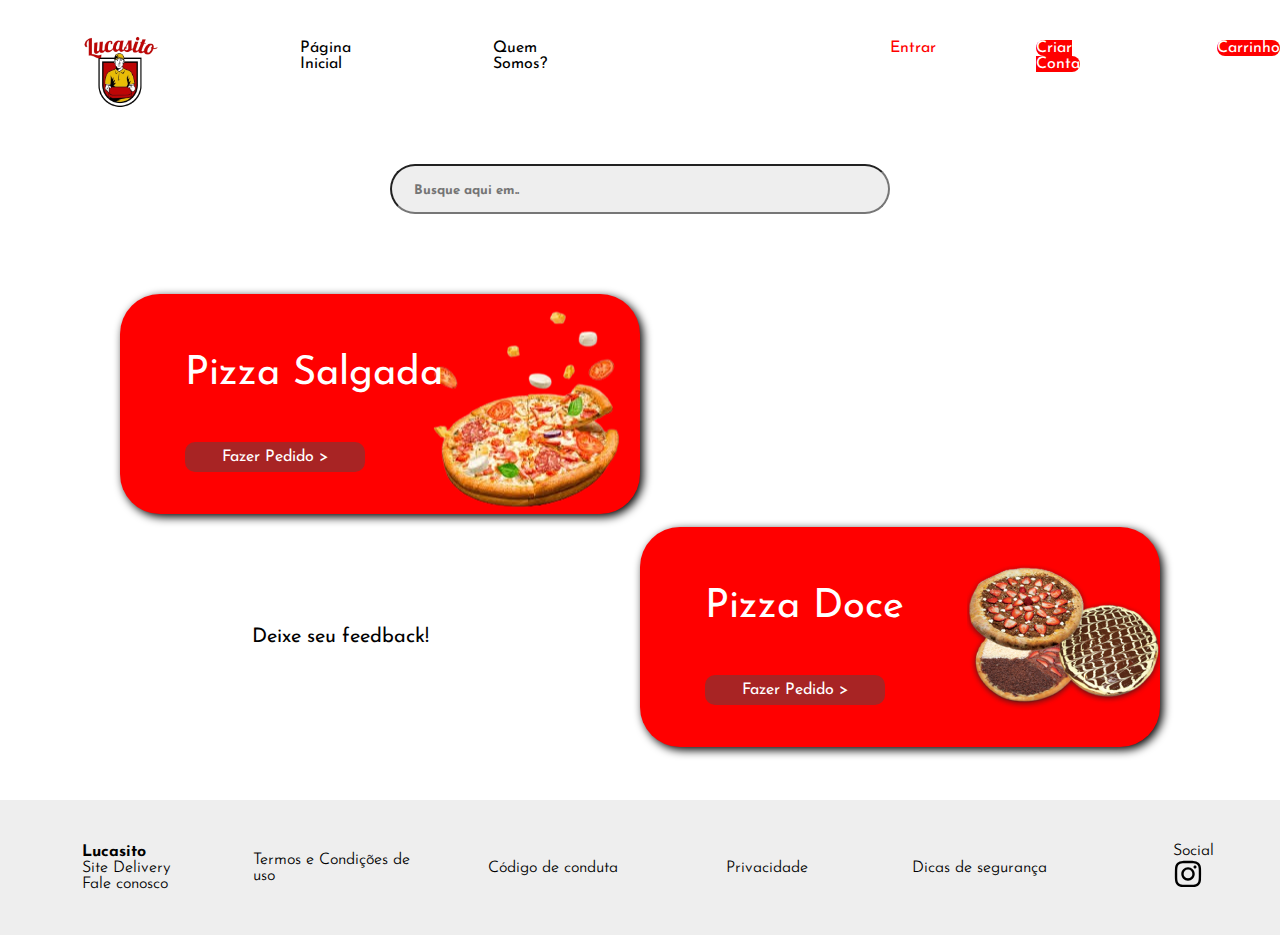
<file: index.html>
<!DOCTYPE html>
<html lang="en">
<head>
    <meta charset="UTF-8">
    <meta name="viewport" content="width=device-width, initial-scale=1.0">
    <title>Lucasito Pizzas</title>
    <link rel="stylesheet" href="style.css">
    <link rel="preconnect" href="https://fonts.googleapis.com">
    <link rel="preconnect" href="https://fonts.gstatic.com" crossorigin>
    <link href="https://fonts.googleapis.com/css2?family=Josefin+Sans:ital,wght@0,100..700;1,100..700&display=swap" rel="stylesheet">
    <link rel="stylesheet" href="cardapio.html">
    <link rel="stylesheet" href="cardapio2.html">
    <link rel="stylesheet" href="criarconta.html">
</head>
<body>
    <header id="header">
        <div class="container">
            <div class="coluna1">
                <ul class="ul1">
                    <li><img id="logo" src="Logotipo_Pizzaria_Delivery_Entrega_-_Logo-removebg-preview.png" alt=""></li>
                    <li class="textoheader">Página Inicial</li>
                    <li class="textoheader">Quem Somos?</li>
                    <li class="textoheader"></li>
                    <li class="textoheader"></li>
                    <li class="textoheader"> <span id="entrarhead">Entrar</span></li>
                    <li class="textoheader"><span id="accounthead"><a href="criarconta.html">Criar Conta</a></span></li>
                    <li class="textoheader"><span id="carhead"><a href="">Carrinho</a></span></li>
                </ul>
            </div>
        </div>
    </header>

    <div id="nav">
        <input id="nav-input" type="text" placeholder="Busque aqui em..">
    </div>

    <div id="main">
        <div id="vermelho">
            <div id="vermelho-text">
                <h2>Pizza Salgada</h2>
                <br>
                <br>
                <br>
               <div> <a href="cardapio.html">Fazer Pedido ></a></div>
            </div>

        </div>
        <div id="vermelho2">
            <div id="vermelho-text2">
                <h2>Pizza Doce</h2>
                <br>
                <br>
                <br>
               <div> <a href="cardapio2.html">Fazer Pedido ></a></div>
            </div>

        </div>

        <div id="nav-feedback">
            <div>Deixe seu feedback!</div>
        </div>

    </div>

    <footer id="footer">
        <ul>
            <li><span id="lucasito-font">Lucasito</span></li>
            <li>Site Delivery</li>
            <li>Fale conosco</li>
        </ul>

        <ul>
            <li>Termos e Condições de uso</li>
        </ul>

        <ul>
            <li>Código de conduta</li>
        </ul>

        <ul>
            <li>Privacidade</li>
        </ul>

        <ul>
            <li>Dicas de segurança</li>
        </ul>

        <ul>
            <li>Social</li>
            <li>
                <svg xmlns="http://www.w3.org/2000/svg" viewBox="0 0 448 512"><!--!Font Awesome Free 6.6.0 by @fontawesome - https://fontawesome.com License - https://fontawesome.com/license/free Copyright 2024 Fonticons, Inc.--><path d="M224.1 141c-63.6 0-114.9 51.3-114.9 114.9s51.3 114.9 114.9 114.9S339 319.5 339 255.9 287.7 141 224.1 141zm0 189.6c-41.1 0-74.7-33.5-74.7-74.7s33.5-74.7 74.7-74.7 74.7 33.5 74.7 74.7-33.6 74.7-74.7 74.7zm146.4-194.3c0 14.9-12 26.8-26.8 26.8-14.9 0-26.8-12-26.8-26.8s12-26.8 26.8-26.8 26.8 12 26.8 26.8zm76.1 27.2c-1.7-35.9-9.9-67.7-36.2-93.9-26.2-26.2-58-34.4-93.9-36.2-37-2.1-147.9-2.1-184.9 0-35.8 1.7-67.6 9.9-93.9 36.1s-34.4 58-36.2 93.9c-2.1 37-2.1 147.9 0 184.9 1.7 35.9 9.9 67.7 36.2 93.9s58 34.4 93.9 36.2c37 2.1 147.9 2.1 184.9 0 35.9-1.7 67.7-9.9 93.9-36.2 26.2-26.2 34.4-58 36.2-93.9 2.1-37 2.1-147.8 0-184.8zM398.8 388c-7.8 19.6-22.9 34.7-42.6 42.6-29.5 11.7-99.5 9-132.1 9s-102.7 2.6-132.1-9c-19.6-7.8-34.7-22.9-42.6-42.6-11.7-29.5-9-99.5-9-132.1s-2.6-102.7 9-132.1c7.8-19.6 22.9-34.7 42.6-42.6 29.5-11.7 99.5-9 132.1-9s102.7-2.6 132.1 9c19.6 7.8 34.7 22.9 42.6 42.6 11.7 29.5 9 99.5 9 132.1s2.7 102.7-9 132.1z"/></svg></li>
        </ul>
    </footer>
    




</body>
</html>
</file>
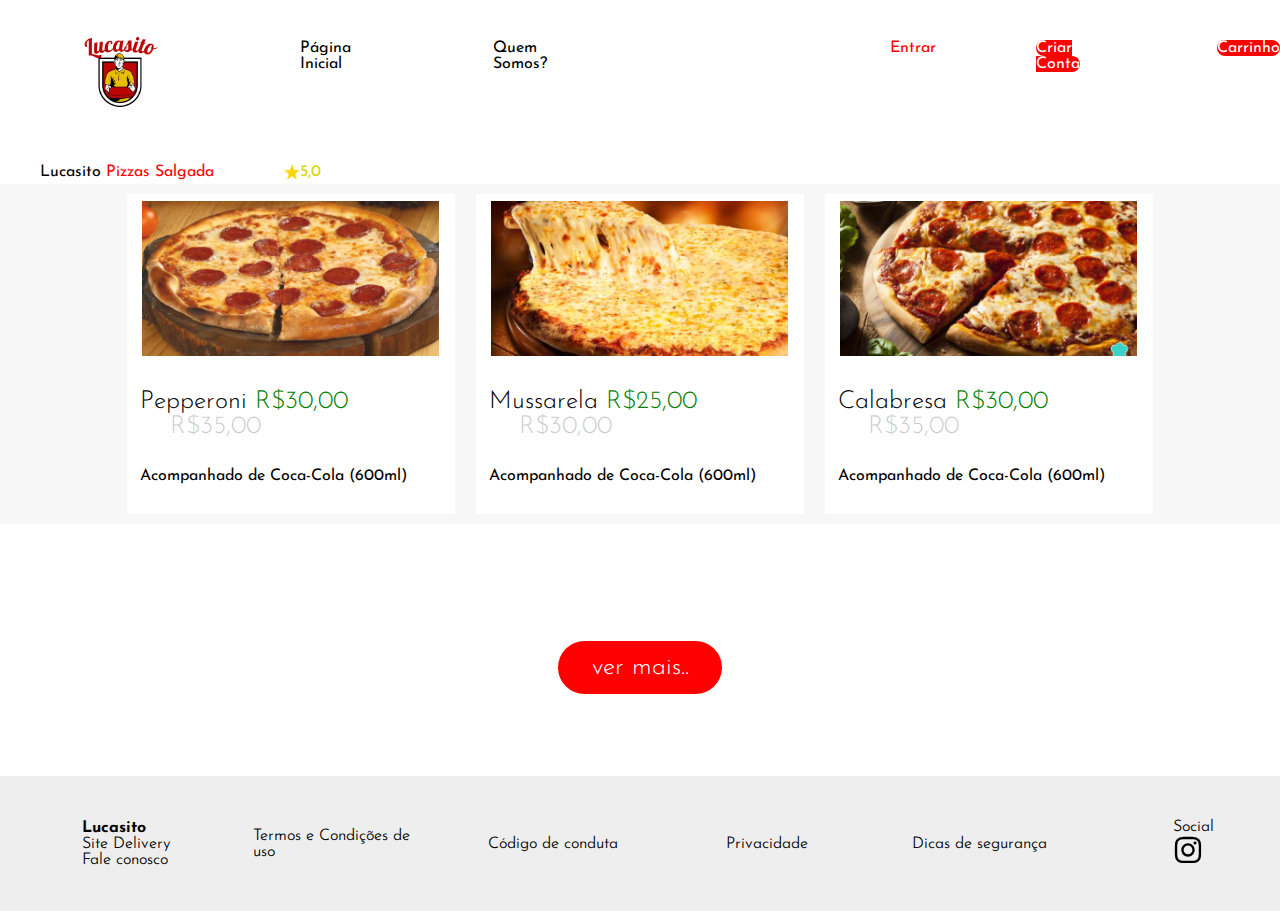
<file: cardapio.html>
<!DOCTYPE html>
<html lang="en">
<head>
    <meta charset="UTF-8">
    <meta name="viewport" content="width=device-width, initial-scale=1.0">
    <title>Cardapio Pizza Salgada Lucasito Pizzas</title>
    <link rel="stylesheet" href="cardapio.css">
    <link rel="stylesheet" href="index.html">
    <link rel="stylesheet" href="criarconta.html">
    <link rel="preconnect" href="https://fonts.googleapis.com">
    <link rel="preconnect" href="https://fonts.gstatic.com" crossorigin>
    <link href="https://fonts.googleapis.com/css2?family=Josefin+Sans:ital,wght@0,100..700;1,100..700&display=swap" rel="stylesheet">
</head>
<body>
    <header id="header">
        <div class="container">
            <div class="coluna1">
                <ul class="ul1">
                    <li><img id="logo" src="Logotipo_Pizzaria_Delivery_Entrega_-_Logo-removebg-preview.png" alt=""></li>
                    <li class="textoheader"><a href="index.html">Página Inicial</a></li>
                    <li class="textoheader">Quem Somos?</li>
                    <li class="textoheader"></li>
                    <li class="textoheader"></li>
                    <li class="textoheader"> <span id="entrarhead">Entrar</span></li>
                    <li class="textoheader"><span id="accounthead"><a href="criarconta.html">Criar Conta</a></span></li>
                    <li class="textoheader"><span id="carhead"><a href="">Carrinho</a></span></li>
                </ul>
            </div>
        </div>
    </header>

    <div id="nav-pizza">
        <ul id="title-pizza">
            <li>Lucasito <span id="text-pizza">Pizzas Salgada</span></li>
            <li id="a"></li>
            <li><img src="estrela 1.png" alt=""></li>
            <li><span id="nota-pizza">5,0</span></li>
        </ul>
    </div>

    <div id="home-pizza">
        <div id="pizza1">
            <div class="div-pizza1"><img src="pizza-de-pepperoni-caseira-portal-minha-receita 2.png" alt=""></div>
            <div class="title-pepperoni">Pepperoni <span class="trintareais">R$30,00</span> <span class="trintacincoreais">R$35,00</span></div>
            <div class="text-coca">Acompanhado de Coca-Cola (600ml)</div>
        </div>

        <div id="pizza2">
            <div class="div-pizza1"><img src="pizza-mussarela 1.png" alt=""></div>
            <div class="title-pepperoni">Mussarela <span class="trintareais">R$25,00</span> <span class="trintacincoreais">R$30,00</span></div>
            <div class="text-coca">Acompanhado de Coca-Cola (600ml)</div>
        </div>

        <div id="pizza3">
            <div class="div-pizza1"><img src="pizza_calabresa_e_mussarela_4389_600 1.png" alt=""></div>
            <div class="title-pepperoni">Calabresa <span class="trintareais">R$30,00</span> <span class="trintacincoreais">R$35,00</span></div>
            <div class="text-coca">Acompanhado de Coca-Cola (600ml)</div>
        </div>
    </div>

    <div id="b">
    </div>

    <div id="button-vermais">
        <div id="button2"><a href="">ver mais..</a></div>
    </div>

    <footer id="footer">
        <ul>
            <li><span id="lucasito-font">Lucasito</span></li>
            <li>Site Delivery</li>
            <li>Fale conosco</li>
        </ul>

        <ul>
            <li>Termos e Condições de uso</li>
        </ul>

        <ul>
            <li>Código de conduta</li>
        </ul>

        <ul>
            <li>Privacidade</li>
        </ul>

        <ul>
            <li>Dicas de segurança</li>
        </ul>

        <ul>
            <li>Social</li>
            <li>
                <svg xmlns="http://www.w3.org/2000/svg" viewBox="0 0 448 512"><!--!Font Awesome Free 6.6.0 by @fontawesome - https://fontawesome.com License - https://fontawesome.com/license/free Copyright 2024 Fonticons, Inc.--><path d="M224.1 141c-63.6 0-114.9 51.3-114.9 114.9s51.3 114.9 114.9 114.9S339 319.5 339 255.9 287.7 141 224.1 141zm0 189.6c-41.1 0-74.7-33.5-74.7-74.7s33.5-74.7 74.7-74.7 74.7 33.5 74.7 74.7-33.6 74.7-74.7 74.7zm146.4-194.3c0 14.9-12 26.8-26.8 26.8-14.9 0-26.8-12-26.8-26.8s12-26.8 26.8-26.8 26.8 12 26.8 26.8zm76.1 27.2c-1.7-35.9-9.9-67.7-36.2-93.9-26.2-26.2-58-34.4-93.9-36.2-37-2.1-147.9-2.1-184.9 0-35.8 1.7-67.6 9.9-93.9 36.1s-34.4 58-36.2 93.9c-2.1 37-2.1 147.9 0 184.9 1.7 35.9 9.9 67.7 36.2 93.9s58 34.4 93.9 36.2c37 2.1 147.9 2.1 184.9 0 35.9-1.7 67.7-9.9 93.9-36.2 26.2-26.2 34.4-58 36.2-93.9 2.1-37 2.1-147.8 0-184.8zM398.8 388c-7.8 19.6-22.9 34.7-42.6 42.6-29.5 11.7-99.5 9-132.1 9s-102.7 2.6-132.1-9c-19.6-7.8-34.7-22.9-42.6-42.6-11.7-29.5-9-99.5-9-132.1s-2.6-102.7 9-132.1c7.8-19.6 22.9-34.7 42.6-42.6 29.5-11.7 99.5-9 132.1-9s102.7-2.6 132.1 9c19.6 7.8 34.7 22.9 42.6 42.6 11.7 29.5 9 99.5 9 132.1s2.7 102.7-9 132.1z"/></svg></li>
        </ul>
    </footer>


    
</body>
</html>
</file>
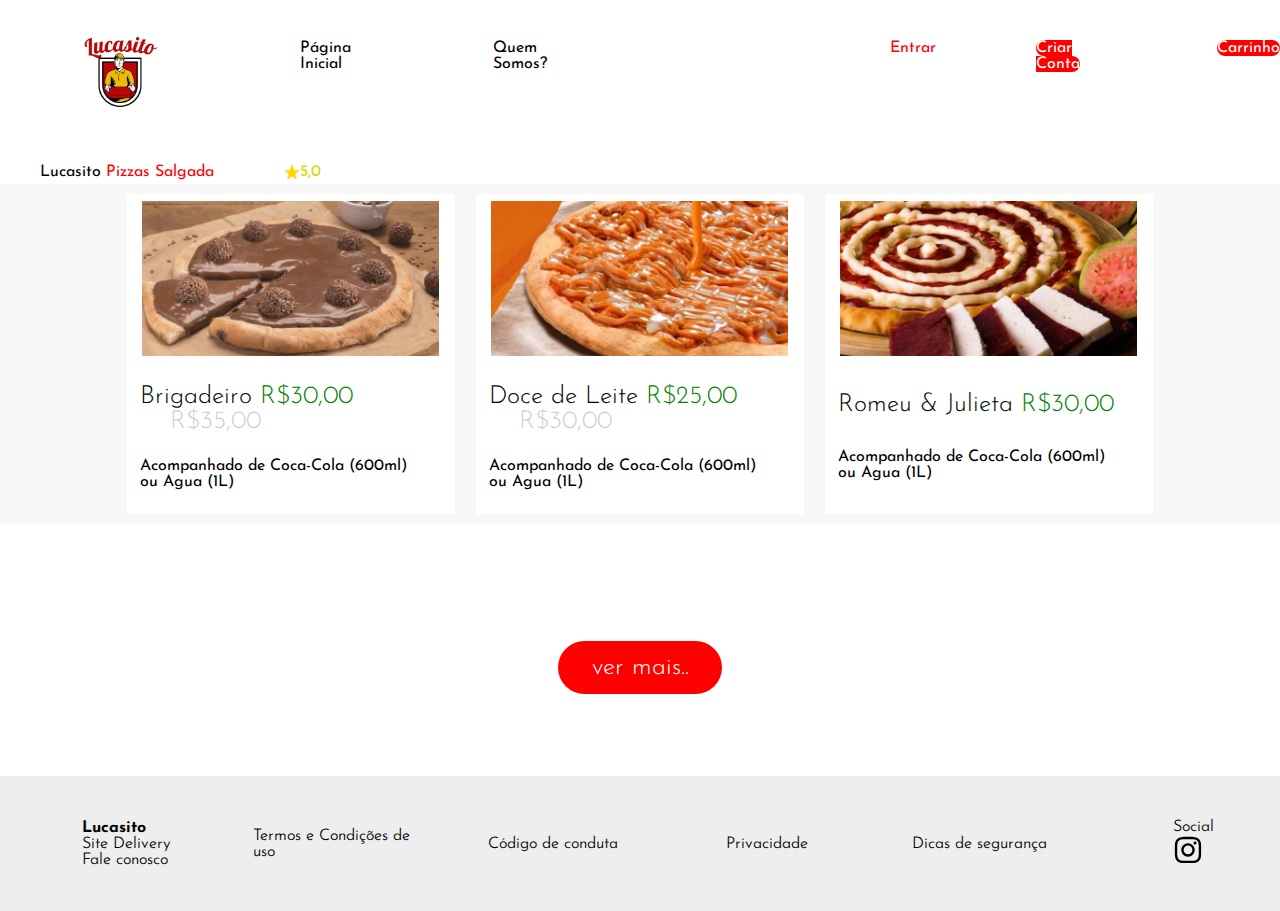
<file: cardapio2.html>
<!DOCTYPE html>
<html lang="en">
<head>
    <meta charset="UTF-8">
    <meta name="viewport" content="width=device-width, initial-scale=1.0">
    <title>Cardapio Pizza Doce Lucasito Pizzas</title>
    <link rel="stylesheet" href="cardapio2.css">
    <link rel="stylesheet" href="index.html">
    <link rel="stylesheet" href="criarconta.html">
    <link rel="preconnect" href="https://fonts.googleapis.com">
    <link rel="preconnect" href="https://fonts.gstatic.com" crossorigin>
    <link href="https://fonts.googleapis.com/css2?family=Josefin+Sans:ital,wght@0,100..700;1,100..700&display=swap" rel="stylesheet">
</head>
<body>
    <header id="header">
        <div class="container">
            <div class="coluna1">
                <ul class="ul1">
                    <li><img id="logo" src="Logotipo_Pizzaria_Delivery_Entrega_-_Logo-removebg-preview.png" alt=""></li>
                    <li class="textoheader"><a href="index.html">Página Inicial</a></li>
                    <li class="textoheader">Quem Somos?</li>
                    <li class="textoheader"></li>
                    <li class="textoheader"></li>
                    <li class="textoheader"> <span id="entrarhead">Entrar</span></li>
                    <li class="textoheader"><span id="accounthead"><a href="criarconta.html">Criar Conta</a></span></li>
                    <li class="textoheader"><span id="carhead"><a href="">Carrinho</a></span></li>
                </ul>
            </div>
        </div>
    </header>

    <div id="nav-pizza">
        <ul id="title-pizza">
            <li>Lucasito <span id="text-pizza">Pizzas Salgada</span></li>
            <li id="a"></li>
            <li><img src="estrela 1.png" alt=""></li>
            <li><span id="nota-pizza">5,0</span></li>
        </ul>
    </div>

    <div id="home-pizza">
        <div id="pizza1">
            <div class="div-pizza1"><img src="160722_pizzas-002-v2-500x340 1.png" alt=""></div>
            <div class="title-pepperoni">Brigadeiro <span class="trintareais">R$30,00</span> <span class="trintacincoreais">R$35,00</span></div>
            <div class="text-coca">Acompanhado de Coca-Cola (600ml) <br> ou Agua (1L)</div>
        </div>

        <div id="pizza2">
            <div class="div-pizza1"><img src="pizza-Doce-de-leite-500x333 1.png" alt=""></div>
            <div class="title-pepperoni">Doce de Leite <span class="trintareais">R$25,00</span> <span class="trintacincoreais">R$30,00</span></div>
            <div class="text-coca">Acompanhado de Coca-Cola (600ml) <br> ou Agua (1L)</div>
        </div>

        <div id="pizza3">
            <div class="div-pizza1"><img src="Pizza-de-Roemu-e-Julieta-Imagem-por-Pizzatec 1.png" alt=""></div>
            <div class="title-pepperoni">Romeu & Julieta <span class="trintareais">R$30,00</span></div>
            <div class="text-coca">Acompanhado de Coca-Cola (600ml) <br> ou Agua (1L)</div>
        </div>
    </div>

    <div id="b">
    </div>

    <div id="button-vermais">
        <div id="button2"><a href="">ver mais..</a></div>
    </div>
    
    <footer id="footer">
        <ul>
            <li><span id="lucasito-font">Lucasito</span></li>
            <li>Site Delivery</li>
            <li>Fale conosco</li>
        </ul>

        <ul>
            <li>Termos e Condições de uso</li>
        </ul>

        <ul>
            <li>Código de conduta</li>
        </ul>

        <ul>
            <li>Privacidade</li>
        </ul>

        <ul>
            <li>Dicas de segurança</li>
        </ul>

        <ul>
            <li>Social</li>
            <li>
                <svg xmlns="http://www.w3.org/2000/svg" viewBox="0 0 448 512"><!--!Font Awesome Free 6.6.0 by @fontawesome - https://fontawesome.com License - https://fontawesome.com/license/free Copyright 2024 Fonticons, Inc.--><path d="M224.1 141c-63.6 0-114.9 51.3-114.9 114.9s51.3 114.9 114.9 114.9S339 319.5 339 255.9 287.7 141 224.1 141zm0 189.6c-41.1 0-74.7-33.5-74.7-74.7s33.5-74.7 74.7-74.7 74.7 33.5 74.7 74.7-33.6 74.7-74.7 74.7zm146.4-194.3c0 14.9-12 26.8-26.8 26.8-14.9 0-26.8-12-26.8-26.8s12-26.8 26.8-26.8 26.8 12 26.8 26.8zm76.1 27.2c-1.7-35.9-9.9-67.7-36.2-93.9-26.2-26.2-58-34.4-93.9-36.2-37-2.1-147.9-2.1-184.9 0-35.8 1.7-67.6 9.9-93.9 36.1s-34.4 58-36.2 93.9c-2.1 37-2.1 147.9 0 184.9 1.7 35.9 9.9 67.7 36.2 93.9s58 34.4 93.9 36.2c37 2.1 147.9 2.1 184.9 0 35.9-1.7 67.7-9.9 93.9-36.2 26.2-26.2 34.4-58 36.2-93.9 2.1-37 2.1-147.8 0-184.8zM398.8 388c-7.8 19.6-22.9 34.7-42.6 42.6-29.5 11.7-99.5 9-132.1 9s-102.7 2.6-132.1-9c-19.6-7.8-34.7-22.9-42.6-42.6-11.7-29.5-9-99.5-9-132.1s-2.6-102.7 9-132.1c7.8-19.6 22.9-34.7 42.6-42.6 29.5-11.7 99.5-9 132.1-9s102.7-2.6 132.1 9c19.6 7.8 34.7 22.9 42.6 42.6 11.7 29.5 9 99.5 9 132.1s2.7 102.7-9 132.1z"/></svg></li>
        </ul>
    </footer>
</body>
</html>
</file>
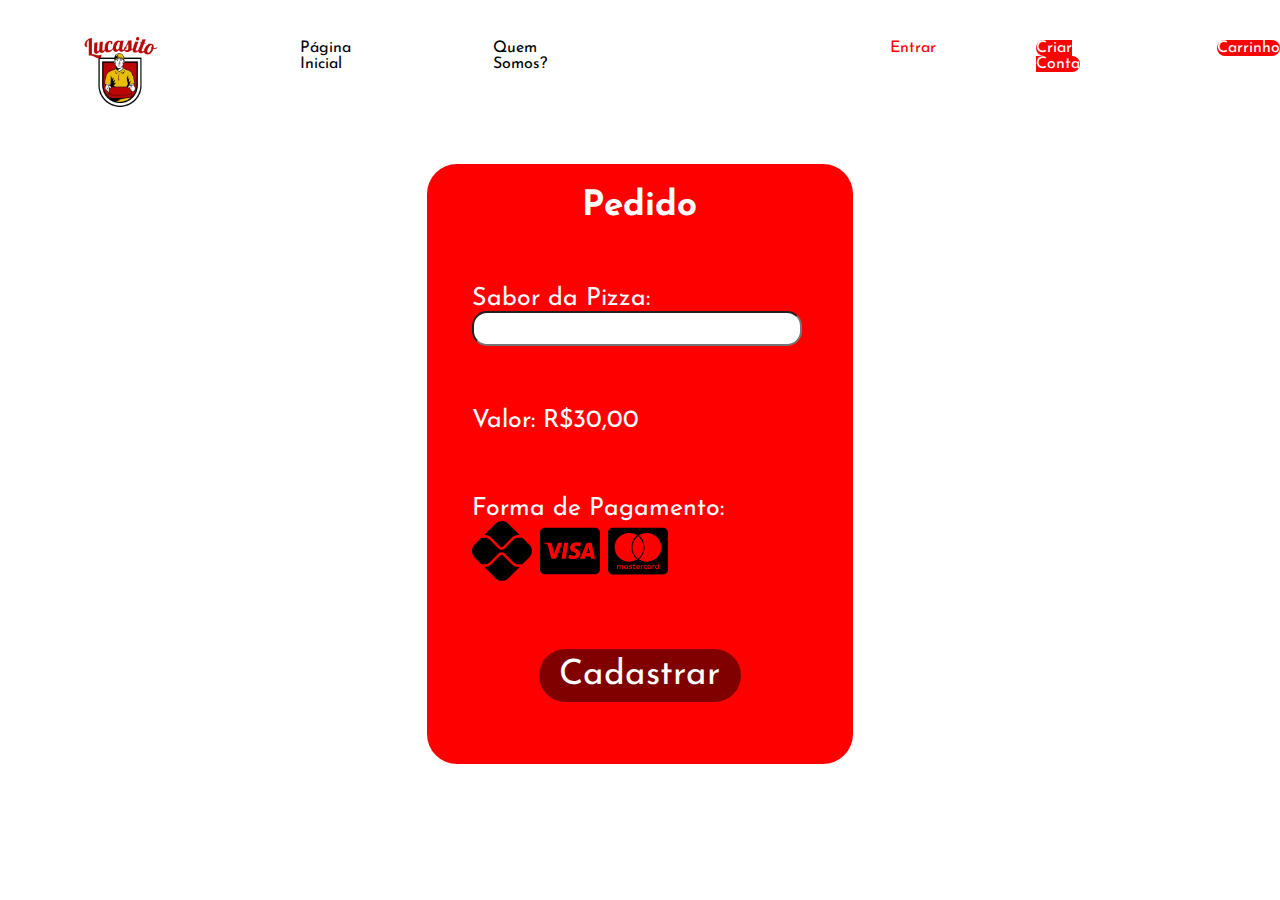
<file: carrinho.html>
<!DOCTYPE html>
<html lang="en">
<head>
    <meta charset="UTF-8">
    <meta name="viewport" content="width=device-width, initial-scale=1.0">
    <title>Carrinho: Lucasito Pizzas</title>
    <link rel="stylesheet" href="cardapio2.css">
    <link rel="stylesheet" href="index.html">
    <link rel="stylesheet" href="carrinho.css">
    <link rel="stylesheet" href="criarconta.html">
    <link rel="preconnect" href="https://fonts.googleapis.com">
    <link rel="preconnect" href="https://fonts.gstatic.com" crossorigin>
    <link href="https://fonts.googleapis.com/css2?family=Josefin+Sans:ital,wght@0,100..700;1,100..700&display=swap" rel="stylesheet">
</head>
<body>
    <header id="header">
        <div class="container">
            <div class="coluna1">
                <ul class="ul1">
                    <li><img id="logo" src="Logotipo_Pizzaria_Delivery_Entrega_-_Logo-removebg-preview.png" alt=""></li>
                    <li class="textoheader"><a href="index.html">Página Inicial</a></li>
                    <li class="textoheader">Quem Somos?</li>
                    <li class="textoheader"></li>
                    <li class="textoheader"></li>
                    <li class="textoheader"> <span id="entrarhead">Entrar</span></li>
                    <li class="textoheader"><span id="accounthead"><a href="criarconta.html">Criar Conta</a></span></li>
                    <li class="textoheader"><span id="carhead"><a href="">Carrinho</a></span></li>
                </ul>
            </div>
        </div>
    </header>

    <div id="account-create">
        <div id="background-create">
            <div id="create">Pedido</div>
            <div class="email">Sabor da Pizza: <br> <input type="text"></div>
            <div class="email">Valor: <span>R$30,00</span></div>
            <div class="email">Forma de Pagamento: <br> <svg xmlns="http://www.w3.org/2000/svg" viewBox="0 0 512 512"><!--!Font Awesome Free 6.6.0 by @fontawesome - https://fontawesome.com License - https://fontawesome.com/license/free Copyright 2024 Fonticons, Inc.--><path d="M242.4 292.5C247.8 287.1 257.1 287.1 262.5 292.5L339.5 369.5C353.7 383.7 372.6 391.5 392.6 391.5H407.7L310.6 488.6C280.3 518.1 231.1 518.1 200.8 488.6L103.3 391.2H112.6C132.6 391.2 151.5 383.4 165.7 369.2L242.4 292.5zM262.5 218.9C256.1 224.4 247.9 224.5 242.4 218.9L165.7 142.2C151.5 127.1 132.6 120.2 112.6 120.2H103.3L200.7 22.8C231.1-7.6 280.3-7.6 310.6 22.8L407.8 119.9H392.6C372.6 119.9 353.7 127.7 339.5 141.9L262.5 218.9zM112.6 142.7C126.4 142.7 139.1 148.3 149.7 158.1L226.4 234.8C233.6 241.1 243 245.6 252.5 245.6C261.9 245.6 271.3 241.1 278.5 234.8L355.5 157.8C365.3 148.1 378.8 142.5 392.6 142.5H430.3L488.6 200.8C518.9 231.1 518.9 280.3 488.6 310.6L430.3 368.9H392.6C378.8 368.9 365.3 363.3 355.5 353.5L278.5 276.5C264.6 262.6 240.3 262.6 226.4 276.6L149.7 353.2C139.1 363 126.4 368.6 112.6 368.6H80.8L22.8 310.6C-7.6 280.3-7.6 231.1 22.8 200.8L80.8 142.7H112.6z"/></svg> <svg xmlns="http://www.w3.org/2000/svg" viewBox="0 0 576 512"><!--!Font Awesome Free 6.6.0 by @fontawesome - https://fontawesome.com License - https://fontawesome.com/license/free Copyright 2024 Fonticons, Inc.--><path d="M470.1 231.3s7.6 37.2 9.3 45H446c3.3-8.9 16-43.5 16-43.5-.2 .3 3.3-9.1 5.3-14.9l2.8 13.4zM576 80v352c0 26.5-21.5 48-48 48H48c-26.5 0-48-21.5-48-48V80c0-26.5 21.5-48 48-48h480c26.5 0 48 21.5 48 48zM152.5 331.2L215.7 176h-42.5l-39.3 106-4.3-21.5-14-71.4c-2.3-9.9-9.4-12.7-18.2-13.1H32.7l-.7 3.1c15.8 4 29.9 9.8 42.2 17.1l35.8 135h42.5zm94.4 .2L272.1 176h-40.2l-25.1 155.4h40.1zm139.9-50.8c.2-17.7-10.6-31.2-33.7-42.3-14.1-7.1-22.7-11.9-22.7-19.2 .2-6.6 7.3-13.4 23.1-13.4 13.1-.3 22.7 2.8 29.9 5.9l3.6 1.7 5.5-33.6c-7.9-3.1-20.5-6.6-36-6.6-39.7 0-67.6 21.2-67.8 51.4-.3 22.3 20 34.7 35.2 42.2 15.5 7.6 20.8 12.6 20.8 19.3-.2 10.4-12.6 15.2-24.1 15.2-16 0-24.6-2.5-37.7-8.3l-5.3-2.5-5.6 34.9c9.4 4.3 26.8 8.1 44.8 8.3 42.2 .1 69.7-20.8 70-53zM528 331.4L495.6 176h-31.1c-9.6 0-16.9 2.8-21 12.9l-59.7 142.5H426s6.9-19.2 8.4-23.3H486c1.2 5.5 4.8 23.3 4.8 23.3H528z"/></svg> <svg xmlns="http://www.w3.org/2000/svg" viewBox="0 0 576 512"><!--!Font Awesome Free 6.6.0 by @fontawesome - https://fontawesome.com License - https://fontawesome.com/license/free Copyright 2024 Fonticons, Inc.--><path d="M482.9 410.3c0 6.8-4.6 11.7-11.2 11.7-6.8 0-11.2-5.2-11.2-11.7 0-6.5 4.4-11.7 11.2-11.7 6.6 0 11.2 5.2 11.2 11.7zm-310.8-11.7c-7.1 0-11.2 5.2-11.2 11.7 0 6.5 4.1 11.7 11.2 11.7 6.5 0 10.9-4.9 10.9-11.7-.1-6.5-4.4-11.7-10.9-11.7zm117.5-.3c-5.4 0-8.7 3.5-9.5 8.7h19.1c-.9-5.7-4.4-8.7-9.6-8.7zm107.8 .3c-6.8 0-10.9 5.2-10.9 11.7 0 6.5 4.1 11.7 10.9 11.7 6.8 0 11.2-4.9 11.2-11.7 0-6.5-4.4-11.7-11.2-11.7zm105.9 26.1c0 .3 .3 .5 .3 1.1 0 .3-.3 .5-.3 1.1-.3 .3-.3 .5-.5 .8-.3 .3-.5 .5-1.1 .5-.3 .3-.5 .3-1.1 .3-.3 0-.5 0-1.1-.3-.3 0-.5-.3-.8-.5-.3-.3-.5-.5-.5-.8-.3-.5-.3-.8-.3-1.1 0-.5 0-.8 .3-1.1 0-.5 .3-.8 .5-1.1 .3-.3 .5-.3 .8-.5 .5-.3 .8-.3 1.1-.3 .5 0 .8 0 1.1 .3 .5 .3 .8 .3 1.1 .5s.2 .6 .5 1.1zm-2.2 1.4c.5 0 .5-.3 .8-.3 .3-.3 .3-.5 .3-.8 0-.3 0-.5-.3-.8-.3 0-.5-.3-1.1-.3h-1.6v3.5h.8V426h.3l1.1 1.4h.8l-1.1-1.3zM576 81v352c0 26.5-21.5 48-48 48H48c-26.5 0-48-21.5-48-48V81c0-26.5 21.5-48 48-48h480c26.5 0 48 21.5 48 48zM64 220.6c0 76.5 62.1 138.5 138.5 138.5 27.2 0 53.9-8.2 76.5-23.1-72.9-59.3-72.4-171.2 0-230.5-22.6-15-49.3-23.1-76.5-23.1-76.4-.1-138.5 62-138.5 138.2zm224 108.8c70.5-55 70.2-162.2 0-217.5-70.2 55.3-70.5 162.6 0 217.5zm-142.3 76.3c0-8.7-5.7-14.4-14.7-14.7-4.6 0-9.5 1.4-12.8 6.5-2.4-4.1-6.5-6.5-12.2-6.5-3.8 0-7.6 1.4-10.6 5.4V392h-8.2v36.7h8.2c0-18.9-2.5-30.2 9-30.2 10.2 0 8.2 10.2 8.2 30.2h7.9c0-18.3-2.5-30.2 9-30.2 10.2 0 8.2 10 8.2 30.2h8.2v-23zm44.9-13.7h-7.9v4.4c-2.7-3.3-6.5-5.4-11.7-5.4-10.3 0-18.2 8.2-18.2 19.3 0 11.2 7.9 19.3 18.2 19.3 5.2 0 9-1.9 11.7-5.4v4.6h7.9V392zm40.5 25.6c0-15-22.9-8.2-22.9-15.2 0-5.7 11.9-4.8 18.5-1.1l3.3-6.5c-9.4-6.1-30.2-6-30.2 8.2 0 14.3 22.9 8.3 22.9 15 0 6.3-13.5 5.8-20.7 .8l-3.5 6.3c11.2 7.6 32.6 6 32.6-7.5zm35.4 9.3l-2.2-6.8c-3.8 2.1-12.2 4.4-12.2-4.1v-16.6h13.1V392h-13.1v-11.2h-8.2V392h-7.6v7.3h7.6V416c0 17.6 17.3 14.4 22.6 10.9zm13.3-13.4h27.5c0-16.2-7.4-22.6-17.4-22.6-10.6 0-18.2 7.9-18.2 19.3 0 20.5 22.6 23.9 33.8 14.2l-3.8-6c-7.8 6.4-19.6 5.8-21.9-4.9zm59.1-21.5c-4.6-2-11.6-1.8-15.2 4.4V392h-8.2v36.7h8.2V408c0-11.6 9.5-10.1 12.8-8.4l2.4-7.6zm10.6 18.3c0-11.4 11.6-15.1 20.7-8.4l3.8-6.5c-11.6-9.1-32.7-4.1-32.7 15 0 19.8 22.4 23.8 32.7 15l-3.8-6.5c-9.2 6.5-20.7 2.6-20.7-8.6zm66.7-18.3H408v4.4c-8.3-11-29.9-4.8-29.9 13.9 0 19.2 22.4 24.7 29.9 13.9v4.6h8.2V392zm33.7 0c-2.4-1.2-11-2.9-15.2 4.4V392h-7.9v36.7h7.9V408c0-11 9-10.3 12.8-8.4l2.4-7.6zm40.3-14.9h-7.9v19.3c-8.2-10.9-29.9-5.1-29.9 13.9 0 19.4 22.5 24.6 29.9 13.9v4.6h7.9v-51.7zm7.6-75.1v4.6h.8V302h1.9v-.8h-4.6v.8h1.9zm6.6 123.8c0-.5 0-1.1-.3-1.6-.3-.3-.5-.8-.8-1.1-.3-.3-.8-.5-1.1-.8-.5 0-1.1-.3-1.6-.3-.3 0-.8 .3-1.4 .3-.5 .3-.8 .5-1.1 .8-.5 .3-.8 .8-.8 1.1-.3 .5-.3 1.1-.3 1.6 0 .3 0 .8 .3 1.4 0 .3 .3 .8 .8 1.1 .3 .3 .5 .5 1.1 .8 .5 .3 1.1 .3 1.4 .3 .5 0 1.1 0 1.6-.3 .3-.3 .8-.5 1.1-.8 .3-.3 .5-.8 .8-1.1 .3-.6 .3-1.1 .3-1.4zm3.2-124.7h-1.4l-1.6 3.5-1.6-3.5h-1.4v5.4h.8v-4.1l1.6 3.5h1.1l1.4-3.5v4.1h1.1v-5.4zm4.4-80.5c0-76.2-62.1-138.3-138.5-138.3-27.2 0-53.9 8.2-76.5 23.1 72.1 59.3 73.2 171.5 0 230.5 22.6 15 49.5 23.1 76.5 23.1 76.4 .1 138.5-61.9 138.5-138.4z"/></svg></div>
            <div id="register">
                <div id="button-register">
                <a href="index.html">Cadastrar</a>
                </div>
            </div>
        </div>

    </div>
    
</body>
</html>
</file>
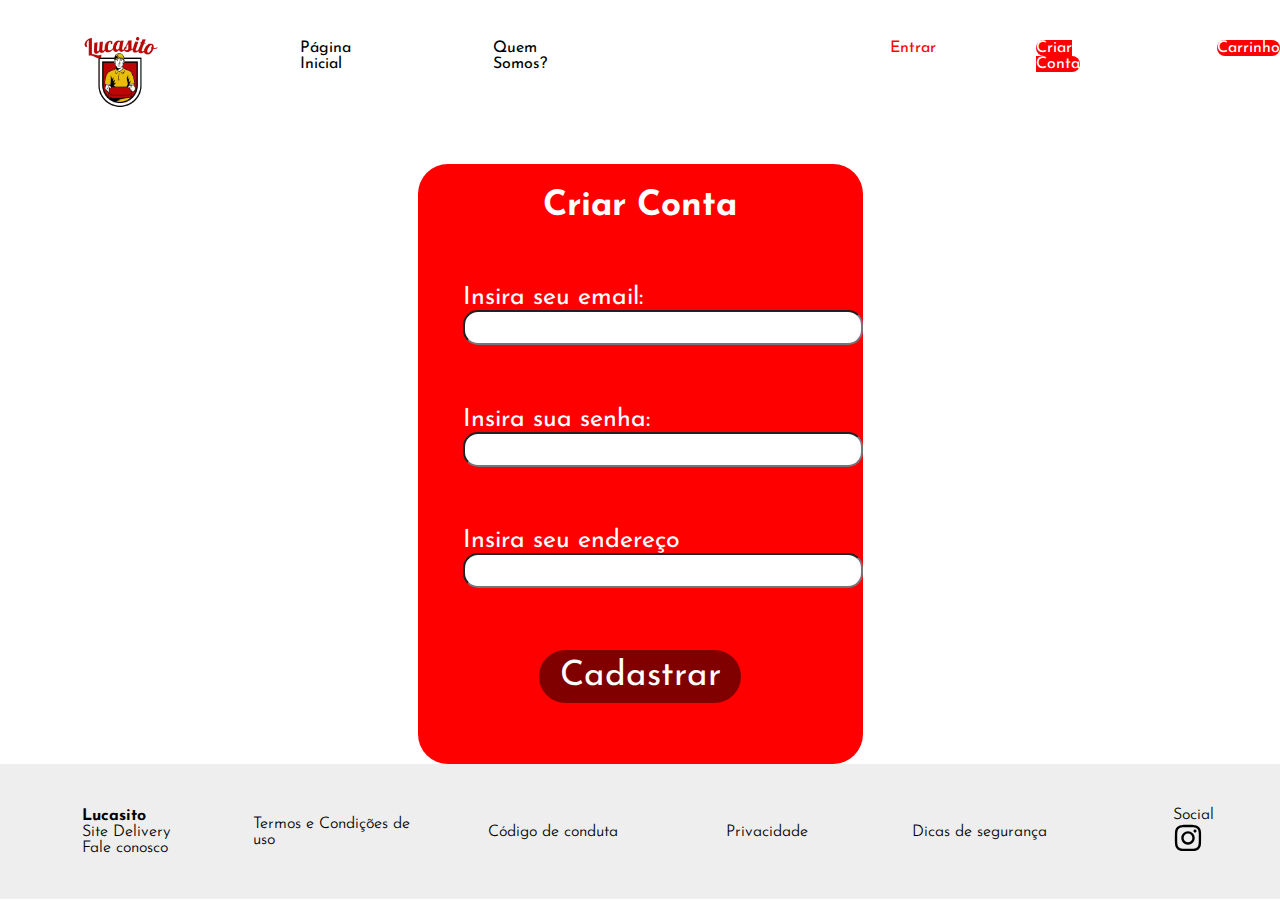
<file: criarconta.html>
<!DOCTYPE html>
<html lang="en">
<head>
    <meta charset="UTF-8">
    <meta name="viewport" content="width=device-width, initial-scale=1.0">
    <title>Criar Conta: Lucasito Pizzas</title>
    <link rel="stylesheet" href="index.html">
    <link rel="stylesheet" href="criarconta.css">
    <link rel="stylesheet" href="carrinho.html">
    <link rel="preconnect" href="https://fonts.googleapis.com">
    <link rel="preconnect" href="https://fonts.gstatic.com" crossorigin>
    <link href="https://fonts.googleapis.com/css2?family=Josefin+Sans:ital,wght@0,100..700;1,100..700&display=swap" rel="stylesheet">
</head>
<body>
    <header id="header">
        <div class="container">
            <div class="coluna1">
                <ul class="ul1">
                    <li><img id="logo" src="Logotipo_Pizzaria_Delivery_Entrega_-_Logo-removebg-preview.png" alt=""></li>
                    <li class="textoheader"><a href="index.html">Página Inicial</a></li>
                    <li class="textoheader">Quem Somos?</li>
                    <li class="textoheader"></li>
                    <li class="textoheader"></li>
                    <li class="textoheader"> <span id="entrarhead">Entrar</span></li>
                    <li class="textoheader"><span id="accounthead"><a href="criarconta.html">Criar Conta</a></span></li>
                    <li class="textoheader"><span id="carhead"><a href="carrinho.html">Carrinho</a></span></li>
                </ul>
            </div>
        </div>
    </header>

    <div id="account-create">
        <div id="background-create">
            <div id="create">Criar Conta</div>
            <div class="email">Insira seu email: <br> <input type="text"></div>
            <div class="email">Insira sua senha: <br> <input type="text"></div>
            <div class="email">Insira seu endereço <br> <input type="text"></div>
            <div id="register">
                <div id="button-register">
                <a href="index.html">Cadastrar</a>
                </div>
            </div>
        </div>

    </div>

    <footer id="footer">
        <ul>
            <li><span id="lucasito-font">Lucasito</span></li>
            <li>Site Delivery</li>
            <li>Fale conosco</li>
        </ul>

        <ul>
            <li>Termos e Condições de uso</li>
        </ul>

        <ul>
            <li>Código de conduta</li>
        </ul>

        <ul>
            <li>Privacidade</li>
        </ul>

        <ul>
            <li>Dicas de segurança</li>
        </ul>

        <ul>
            <li>Social</li>
            <li>
                <svg xmlns="http://www.w3.org/2000/svg" viewBox="0 0 448 512"><!--!Font Awesome Free 6.6.0 by @fontawesome - https://fontawesome.com License - https://fontawesome.com/license/free Copyright 2024 Fonticons, Inc.--><path d="M224.1 141c-63.6 0-114.9 51.3-114.9 114.9s51.3 114.9 114.9 114.9S339 319.5 339 255.9 287.7 141 224.1 141zm0 189.6c-41.1 0-74.7-33.5-74.7-74.7s33.5-74.7 74.7-74.7 74.7 33.5 74.7 74.7-33.6 74.7-74.7 74.7zm146.4-194.3c0 14.9-12 26.8-26.8 26.8-14.9 0-26.8-12-26.8-26.8s12-26.8 26.8-26.8 26.8 12 26.8 26.8zm76.1 27.2c-1.7-35.9-9.9-67.7-36.2-93.9-26.2-26.2-58-34.4-93.9-36.2-37-2.1-147.9-2.1-184.9 0-35.8 1.7-67.6 9.9-93.9 36.1s-34.4 58-36.2 93.9c-2.1 37-2.1 147.9 0 184.9 1.7 35.9 9.9 67.7 36.2 93.9s58 34.4 93.9 36.2c37 2.1 147.9 2.1 184.9 0 35.9-1.7 67.7-9.9 93.9-36.2 26.2-26.2 34.4-58 36.2-93.9 2.1-37 2.1-147.8 0-184.8zM398.8 388c-7.8 19.6-22.9 34.7-42.6 42.6-29.5 11.7-99.5 9-132.1 9s-102.7 2.6-132.1-9c-19.6-7.8-34.7-22.9-42.6-42.6-11.7-29.5-9-99.5-9-132.1s-2.6-102.7 9-132.1c7.8-19.6 22.9-34.7 42.6-42.6 29.5-11.7 99.5-9 132.1-9s102.7-2.6 132.1 9c19.6 7.8 34.7 22.9 42.6 42.6 11.7 29.5 9 99.5 9 132.1s2.7 102.7-9 132.1z"/></svg></li>
        </ul>
    </footer>
    
</body>
</html>
</file>
<file: style.css>
html,
body {
	height: 100%;
      font-family: "Josefin Sans", sans-serif;
      font-optical-sizing: auto;
      font-weight: 400;
      font-style: normal;
}

*{margin: 0;
    box-sizing: border-box;}    

.ul1 {display: flex;
      list-style-type: none;
      }

.textoheader {padding-top: 40px;
              padding-left: 100px;}

#entrarhead {color: red}

#accounthead{color: white;
             background-color: red;
             border-radius: 30px;
             }

#accounthead a{text-decoration: none;
               color: white;}
               
#carhead{color: white;
    background-color: red;
    border-radius: 30px; }


#carhead a {text-decoration: none;
    color: white;}



#logo { height: 160px;
        width: 160px;}    
        
#nav {text-align: center;}

#nav input{width: 500px;
           height: 50px;
           border-radius: 40px;
           background-color: rgb(238, 238, 238);
        }

#nav-input::placeholder {font-family: "Josefin Sans", sans-serif;
    font-optical-sizing: auto;
    font-weight: bold;
    font-style: normal;
    padding-left: 20px;}

    #main {display: grid;
        grid-template-columns: 0.5fr 1.5fr 1.3fr 0.5fr; 
        grid-template-rows: 80px 233px 273px;}

#vermelho{display: grid;
          grid-row: 2;
          grid-column: 2;
          background-color: red;
          border-radius: 40px;
          width: 520px;
          height: 220px;
          background-image: url(images-removebg-preview.png);
          background-repeat: no-repeat;
          background-position: right;
          box-shadow: 3px 3px 10px black}

#vermelho2{display: grid;
           grid-row: 3;
           grid-column: 3;
           background-color: red;
           border-radius: 40px;
           width: 520px;
           height: 220px;
           background-image: url(8d75953d17ff6ff00706222b52bf0ac6\ 1.png);
           background-repeat: no-repeat;
           background-position: right;
           box-shadow: 3px 3px 10px black}

#vermelho-text{    padding-left: 65px;
                   padding-top: 60px;}

#vermelho-text a{ text-decoration: none;
                  color: white;
                  background-color: rgb(168, 36, 36);
                  border-radius: 10px;
                  width: 100px;
                  height: 100px;
                }

#vermelho-text h2{ color: white;
                   font-weight: 400;
                   font-size: 40px;}


#vermelho-text div{ text-decoration: none;
                    color: white;
                    background-color: rgb(168, 36, 36);
                    border-radius: 10px;
                    width: 180px;
                    height: 30px;
                    text-align: center;
                    padding-top: 7px;}

#vermelho-text2{ padding-left: 65px;
                 padding-top: 60px;}

#vermelho-text2 h2{color: white;
                   font-weight: 400;
                   font-size: 40px;}

#vermelho-text2 div{ text-decoration: none;
                    color: white;
                    background-color: rgb(168, 36, 36);
                    border-radius: 10px;
                    width: 180px;
                    height: 30px;
                    text-align: center;
                    padding-top: 7px;}
            

#vermelho-text2 a{ text-decoration: none;
                color: white;
                background-color: rgb(168, 36, 36);
                border-radius: 10px;
                width: 100px;
                height: 100px;
}

footer {grid-area: footer;
    display: grid;
    grid-template-columns: 1fr 1fr 1fr 1fr 1fr 1fr;
    justify-items:center ;
    align-items: center;
    background-color: rgb(238, 238, 238);
    color: black;
    height: 15vh;}

footer>ul{list-style: none;}

#lucasito-font{font-weight: 900;}
#footer{ font-weight: 340;}

#footer>ul>li>svg{height: 30px;
                  width: 30px;
                  text-align: center;}

#nav-feedback{text-align: center;
              padding-top: 100px;
              padding-right: 80px;
              grid-row: 3;
              grid-column: 2;
              font-size: 20px;}
</file>
<file: cardapio.css>
html,
body {
	height: 100%;
      font-family: "Josefin Sans", sans-serif;
      font-optical-sizing: auto;
      font-weight: 400;
      font-style: normal;
}

*{margin: 0;
    box-sizing: border-box;}   

    .ul1 {display: flex;
        list-style-type: none;
        }
  
  .textoheader {padding-top: 40px;
                padding-left: 100px;}

                .textoheader a{color: black;
                    text-decoration: none;}
  
  #entrarhead {color: red}
  
  #accounthead{color: white;
               background-color: red;
               border-radius: 30px;
               }
  
  #accounthead a{text-decoration: none;
                 color: white;}
                 
  #carhead{color: white;
      background-color: red;
      border-radius: 30px; }
  
  
  #carhead a {text-decoration: none;
      color: white;}
  
  
  
  #logo { height: 160px;
          width: 160px;}    
          
  #nav {text-align: center;}


#title-pizza {display: flex;
              list-style-type: none;}

#title-pizza img {width: 16px;
                   height: 16px;}

#nota-pizza {color: rgb(214, 214, 2);
             }

#nav-pizza{background-color: rgb(255, 255, 255);}

#text-pizza{color: red;}

#a{padding-left: 70px;}

#home-pizza{display: grid;
            grid-template-columns: 0.5fr 1.5fr 1.5fr 1.5fr 0.5fr;
            grid-template-rows: 340px;
            background-color: rgb(247, 247, 247);}

#pizza1 {background-color: white;
        display: grid;
        grid-column: 2;
        grid-row: 1;
        margin: 3%;}

.div-pizza1 img {padding-left: 15px;
                padding-top: 7px;
                width: 95%;
                 }

.title-pepperoni {padding-left: 13px;
                  font-size: 25px;
                  font-weight: 300;}
.trintareais {color: green;}
.trintacincoreais{opacity: 20%;
                  padding-left: 30px;}

.text-coca {padding-left: 13px;}

#pizza2 {display: grid;
         grid-column: 3;
         grid-row: 1;
         background-color: white;
         margin: 3%;}

#pizza3 {display: grid;
         grid-column: 4;
         grid-row: 1;
         background-color: white;
         margin: 3%;}

#button-vermais{text-align: center;
height: 15vh;}

#button-vermais a{
                  color: white;
                  text-decoration: none;
                  border-radius: 25px;
                  width: 80%;
                  height: 80%;
                  font-size: 25px;
                  font-weight: 300;
                  width: 124px;}

#b{height: 13vh;}

#button2{display: inline-block;
    width: 164px;
    height: 53px;
    background-color: red;
    border-radius: 30px;
    text-align: center;
    line-height: 53px;
    color: white;
    text-decoration: none;
    font-weight: bold;}


    footer {grid-area: footer;
        display: grid;
        grid-template-columns: 1fr 1fr 1fr 1fr 1fr 1fr;
        justify-items:center ;
        align-items: center;
        background-color: rgb(238, 238, 238);
        color: black;
        height: 15vh;}
    
    footer>ul{list-style: none;}
    
    #lucasito-font{font-weight: 900;}
    #footer{ font-weight: 340;}
    
    #footer>ul>li>svg{height: 30px;
                      width: 30px;
                      text-align: center;}
    
    #nav-feedback{text-align: center;
                  padding-top: 100px;
                  padding-right: 80px;
                  grid-row: 3;
                  grid-column: 2;
                  font-size: 20px;}
</file>
<file: cardapio2.css>
html,
body {
	height: 100%;
      font-family: "Josefin Sans", sans-serif;
      font-optical-sizing: auto;
      font-weight: 400;
      font-style: normal;
}

*{margin: 0;
    box-sizing: border-box;}   

    .ul1 {display: flex;
        list-style-type: none;
        }
  
  .textoheader {padding-top: 40px;
                padding-left: 100px;}
            
    .textoheader a{color: black;
     text-decoration: none;}
  
  #entrarhead {color: red}
  
  #accounthead{color: white;
               background-color: red;
               border-radius: 30px;
               }
  
  #accounthead a{text-decoration: none;
                 color: white;}
                 
  #carhead{color: white;
      background-color: red;
      border-radius: 30px; }
  
  
  #carhead a {text-decoration: none;
      color: white;}
  
  
  
  #logo { height: 160px;
          width: 160px;}    
          
  #nav {text-align: center;}


#title-pizza {display: flex;
              list-style-type: none;}

#title-pizza img {width: 16px;
                   height: 16px;}

#nota-pizza {color: rgb(214, 214, 2);
             }

#nav-pizza{background-color: rgb(255, 255, 255);}

#text-pizza{color: red;}

#a{padding-left: 70px;}

#home-pizza{display: grid;
            grid-template-columns: 0.5fr 1.5fr 1.5fr 1.5fr 0.5fr;
            grid-template-rows: 340px;
            background-color: rgb(247, 247, 247);}

#pizza1 {background-color: white;
        display: grid;
        grid-column: 2;
        grid-row: 1;
        margin: 3%;}

.div-pizza1 img {padding-left: 15px;
                padding-top: 7px;
                width: 95%;
                 }

.title-pepperoni {padding-left: 13px;
                  font-size: 25px;
                  font-weight: 300;}
.trintareais {color: green;}
.trintacincoreais{opacity: 20%;
                  padding-left: 30px;}

.text-coca {padding-left: 13px;}

#pizza2 {display: grid;
         grid-column: 3;
         grid-row: 1;
         background-color: white;
         margin: 3%;}

#pizza3 {display: grid;
         grid-column: 4;
         grid-row: 1;
         background-color: white;
         margin: 3%;}

#button-vermais{text-align: center;
height: 15vh;}

#button-vermais a{
                  color: white;
                  text-decoration: none;
                  border-radius: 25px;
                  width: 80%;
                  height: 80%;
                  font-size: 25px;
                  font-weight: 300;
                  width: 124px;}

#b{height: 13vh;}

#button2{display: inline-block;
    width: 164px;
    height: 53px;
    background-color: red;
    border-radius: 30px;
    text-align: center;
    line-height: 53px;
    color: white;
    text-decoration: none;
    font-weight: bold;}


    footer {grid-area: footer;
        display: grid;
        grid-template-columns: 1fr 1fr 1fr 1fr 1fr 1fr;
        justify-items:center ;
        align-items: center;
        background-color: rgb(238, 238, 238);
        color: black;
        height: 15vh;}
    
    footer>ul{list-style: none;}
    
    #lucasito-font{font-weight: 900;}
    #footer{ font-weight: 340;}
    
    #footer>ul>li>svg{height: 30px;
                      width: 30px;
                      text-align: center;}
    
    #nav-feedback{text-align: center;
                  padding-top: 100px;
                  padding-right: 80px;
                  grid-row: 3;
                  grid-column: 2;
                  font-size: 20px;}
</file>
<file: carrinho.css>
html,
body {
	height: 100%;
      font-family: "Josefin Sans", sans-serif;
      font-optical-sizing: auto;
      font-weight: 400;
      font-style: normal;
}

*{margin: 0;
    box-sizing: border-box;}   

    .ul1 {display: flex;
        list-style-type: none;
        }
  
  .textoheader {padding-top: 40px;
                padding-left: 100px;}
            
    .textoheader a{color: black;
     text-decoration: none;}
  
  #entrarhead {color: red}
  
  #accounthead{color: white;
               background-color: red;
               border-radius: 30px;
               }
  
  #accounthead a{text-decoration: none;
                 color: white;}
                 
  #carhead{color: white;
      background-color: red;
      border-radius: 30px; }
  
  
  #carhead a {text-decoration: none;
      color: white;}
  
  
  
  #logo { height: 160px;
          width: 160px;}


#account-create {display: grid;
                 grid-template-columns: 1fr 1fr 1fr;
                 grid-template-rows: 600px;}

#background-create {display: grid;
                    grid-column: 2;
                    grid-row: 1; 
                    background-color: red;
                    border-radius: 30px;}
                
#create{color: white;
        font-size: 35px;
        text-align: center;
        padding-top: 25px;
        font-weight: bold;}

.email{color: white;
       font-size: 25px;
       padding-left: 45px;}
.email input {width: 330px;
              height: 35px;
              border-radius: 15px;
              }

.email svg{width: 60px;
           height: 60px;
           color: white;}

#register a{color: white;
            text-decoration: none;
            font-size: 35px;}
#register{text-align: center;}


#button-register{display: inline-block;
    width: 202px;
    height: 53px;
    background-color: rgb(128, 0, 0);
    border-radius: 30px;
    text-align: center;
    line-height: 53px;
    color: white;
    text-decoration: none;
    font-weight: 400;}

    footer {grid-area: footer;
        display: grid;
        grid-template-columns: 1fr 1fr 1fr 1fr 1fr 1fr;
        justify-items:center ;
        align-items: center;
        background-color: rgb(238, 238, 238);
        color: black;
        height: 15vh;}
    
    footer>ul{list-style: none;}
    
    #lucasito-font{font-weight: 900;}
    #footer{ font-weight: 340;}
    
    #footer>ul>li>svg{height: 30px;
                      width: 30px;
                      text-align: center;}
    
    #nav-feedback{text-align: center;
                  padding-top: 100px;
                  padding-right: 80px;
                  grid-row: 3;
                  grid-column: 2;
                  font-size: 20px;}
</file>
<file: criarconta.css>
html,
body {
	height: 100%;
      font-family: "Josefin Sans", sans-serif;
      font-optical-sizing: auto;
      font-weight: 400;
      font-style: normal;
}

*{margin: 0;
    box-sizing: border-box;}   

    .ul1 {display: flex;
        list-style-type: none;
        }
  
  .textoheader {padding-top: 40px;
                padding-left: 100px;}
            
    .textoheader a{color: black;
     text-decoration: none;}
  
  #entrarhead {color: red}
  
  #accounthead{color: white;
               background-color: red;
               border-radius: 30px;
               }
  
  #accounthead a{text-decoration: none;
                 color: white;}
                 
  #carhead{color: white;
      background-color: red;
      border-radius: 30px; }
  
  
  #carhead a {text-decoration: none;
      color: white;}
  
  
  
  #logo { height: 160px;
          width: 160px;}


#account-create {display: grid;
                 grid-template-columns: 1fr 1fr 1fr;
                 grid-template-rows: 600px;}

#background-create {display: grid;
                    grid-column: 2;
                    grid-row: 1; 
                    background-color: red;
                    border-radius: 30px;}
                
#create{color: white;
        font-size: 35px;
        text-align: center;
        padding-top: 25px;
        font-weight: bold;}

.email{color: white;
       font-size: 25px;
       padding-left: 45px;}
.email input {width: 400px;
              height: 35px;
              border-radius: 15px;}

#register a{color: white;
            text-decoration: none;
            font-size: 35px;}
#register{text-align: center;}


#button-register{display: inline-block;
    width: 202px;
    height: 53px;
    background-color: rgb(128, 0, 0);
    border-radius: 30px;
    text-align: center;
    line-height: 53px;
    color: white;
    text-decoration: none;
    font-weight: 400;}

    footer {grid-area: footer;
        display: grid;
        grid-template-columns: 1fr 1fr 1fr 1fr 1fr 1fr;
        justify-items:center ;
        align-items: center;
        background-color: rgb(238, 238, 238);
        color: black;
        height: 15vh;}
    
    footer>ul{list-style: none;}
    
    #lucasito-font{font-weight: 900;}
    #footer{ font-weight: 340;}
    
    #footer>ul>li>svg{height: 30px;
                      width: 30px;
                      text-align: center;}
    
    #nav-feedback{text-align: center;
                  padding-top: 100px;
                  padding-right: 80px;
                  grid-row: 3;
                  grid-column: 2;
                  font-size: 20px;}
</file>
